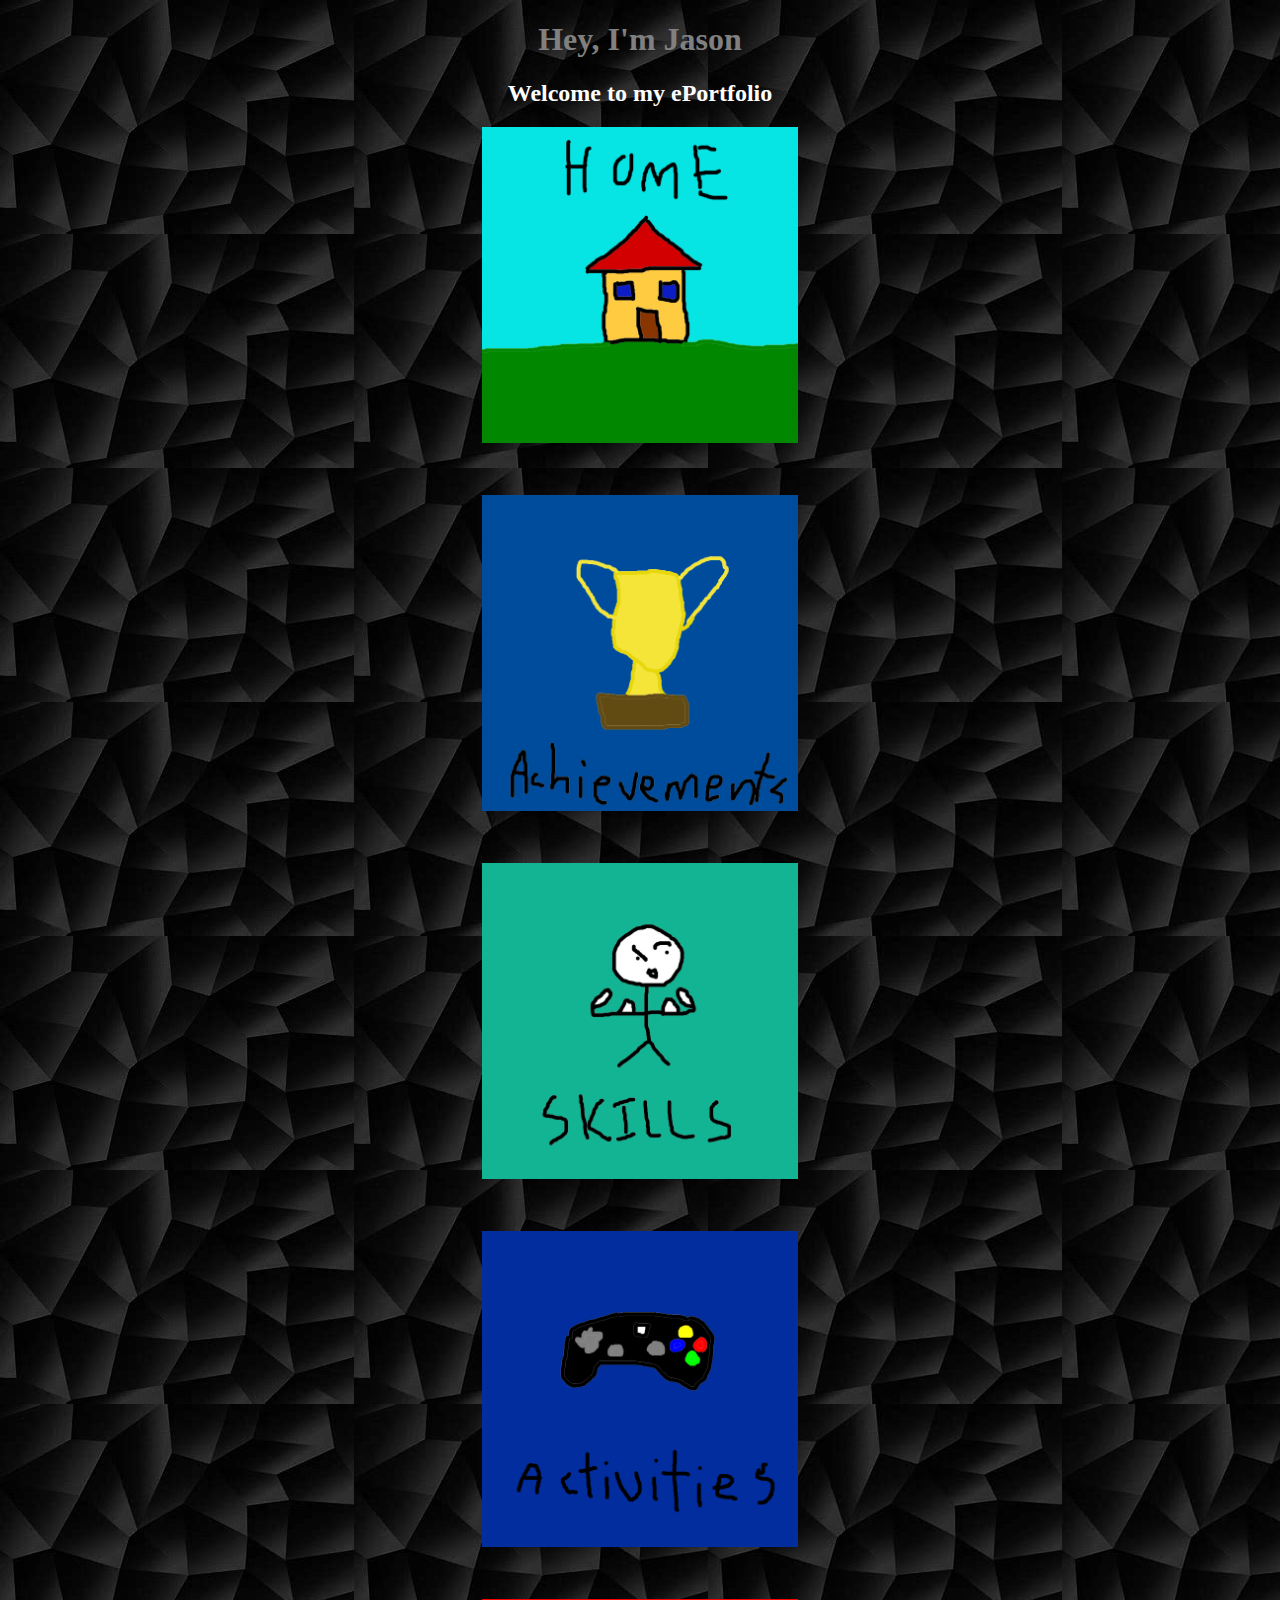
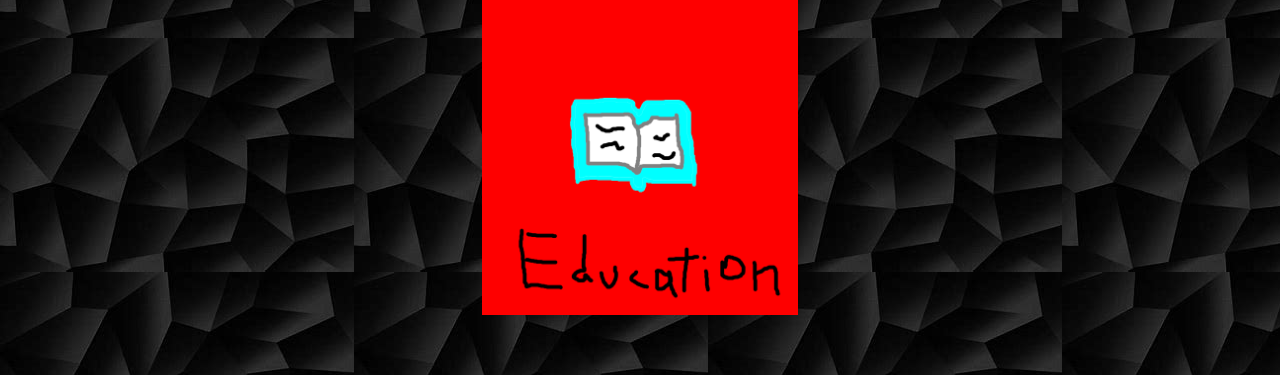
<file: index.html>
<!-- Jason
Web Development 20S
Ms.Hoitink
Pembina Trails Collegiate (PTC)
Last Modified: Oct.18th 2023
  -->
<!DOCTYPE html>
<html lang="en-us">
  <head>
    <meta charset="UTF-8" />
    <meta name="viewport" content="width=device-width, initial-scale=1.0" />
    <title>My ePortfolio</title>
    <!-- creates internal stylesheet -->
    <style>
      .center {
        display: block;
        margin-left: auto;
        margin-right: auto;
        width: 25%;
      }
      body {
        background-image: url("Images/blackbackground.jpg");
      }
      #grey-header {
        color: grey;
      }
    </style>
    <!-- links the external stylesheet to the webpage -->
    <link rel="stylesheet" href="stylesheets/css-page-styles.css" />
  </head>

  <body>
    <header>
      <h1 id="grey-header">Hey, I'm Jason</h1>
      <h2>Welcome to my ePortfolio</h2>
    </header>

    <!-- sets the images as clickable links -->
    <a href="file:///D:/WebDev/Web-Project-2/index.html"
      ><img
        src="Images/realhome.jpg"
        alt="yellow house with a red roof on green grass and a clear teal sky as a background home button"
        class="center"
    /></a>
    <br /><br />
    <a href="file:///D:/WebDev/Web-Project-2/achievements.html"
      ><img
        src="Images/realachievements.jpg"
        alt="a trophy achievements button"
        class="center"
    /></a>
    <br /><br />
    <a href="file:///D:/WebDev/Web-Project-2/skills.html"
      ><img
        src="Images/realskills.jpg"
        alt="a person flexing their biceps skills button"
        class="center"
    /></a>
    <br /><br />
    <a href="file:///D:/WebDev/Web-Project-2/activities.html"
      ><img
        src="Images/activities.jpg"
        alt="a game controller activities button"
        class="center"
    /></a>
    <br /><br />
    <a href="file:///D:/WebDev/Web-Project-2/education.html"
      ><img
        src="Images/education.jpg"
        alt="a teal book education background"
        class="center"
    /></a>
    <br /><br />
  </body>
</html>
</file>
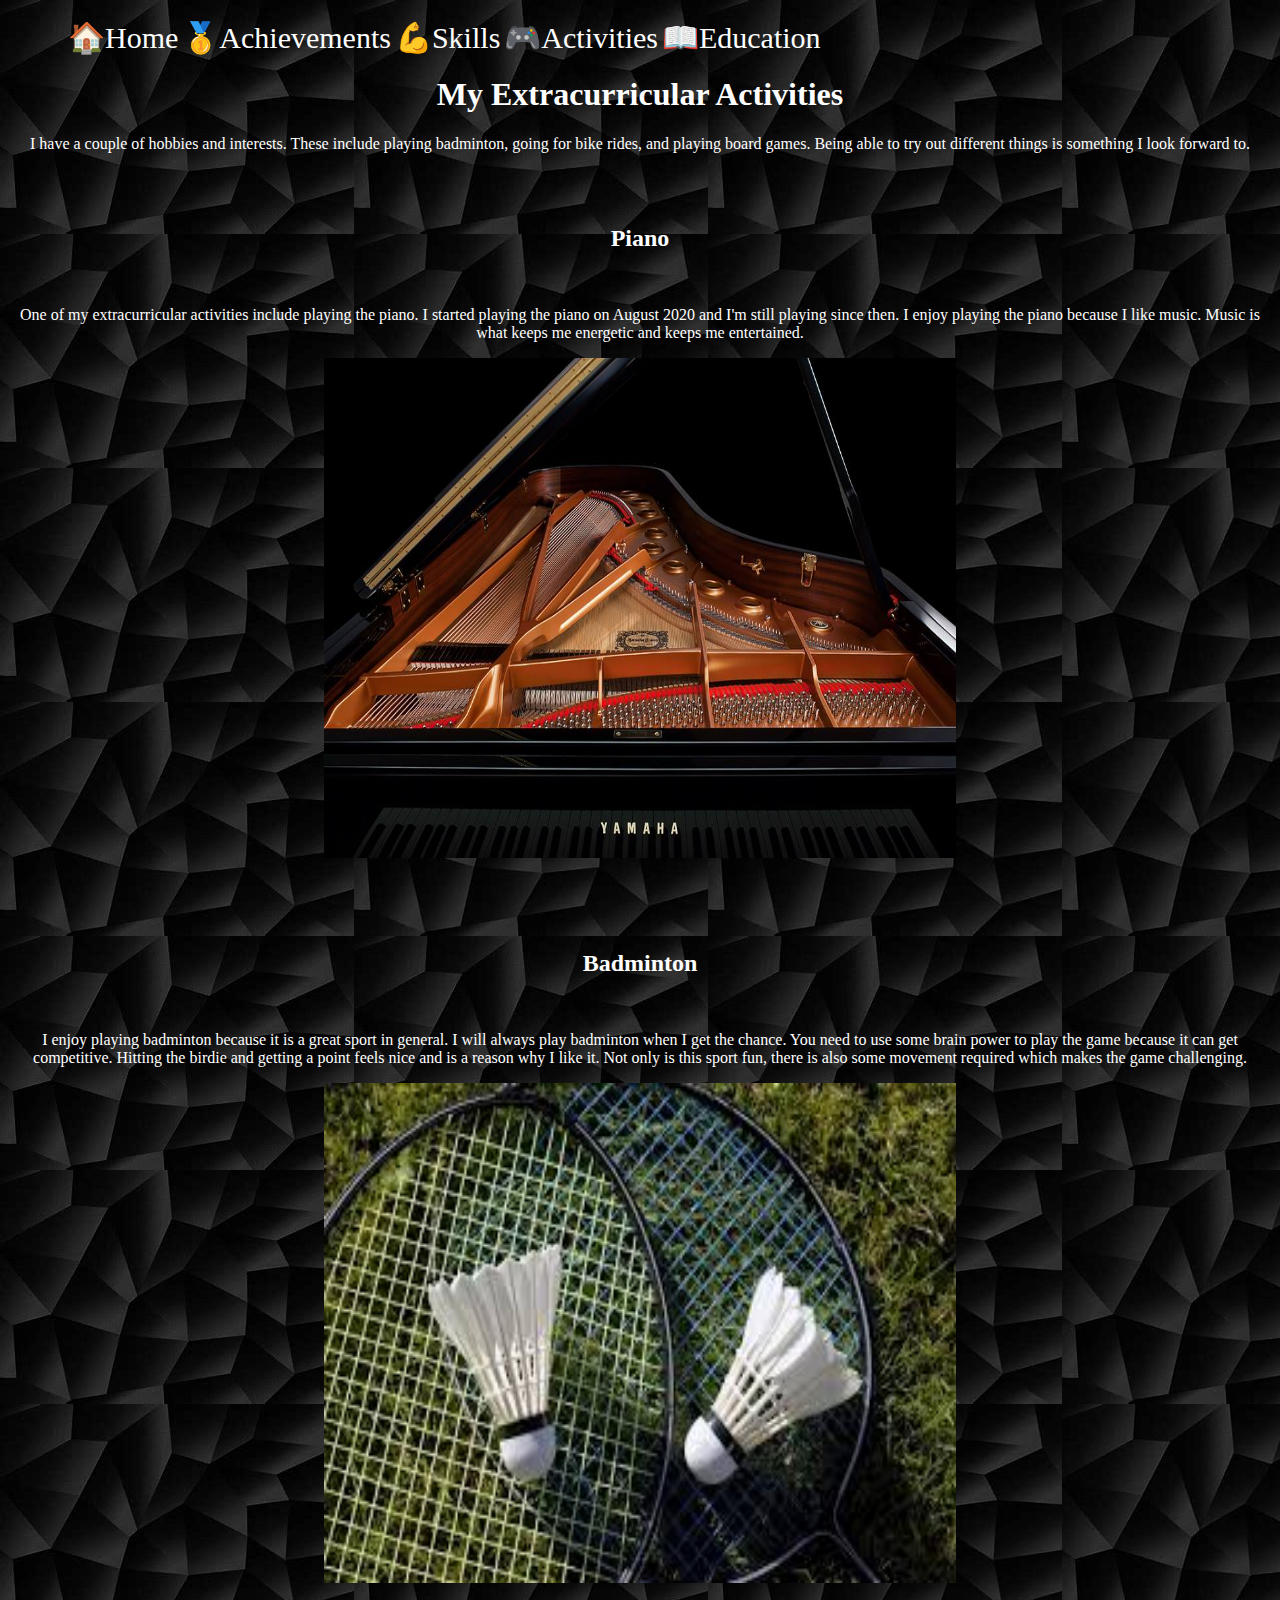
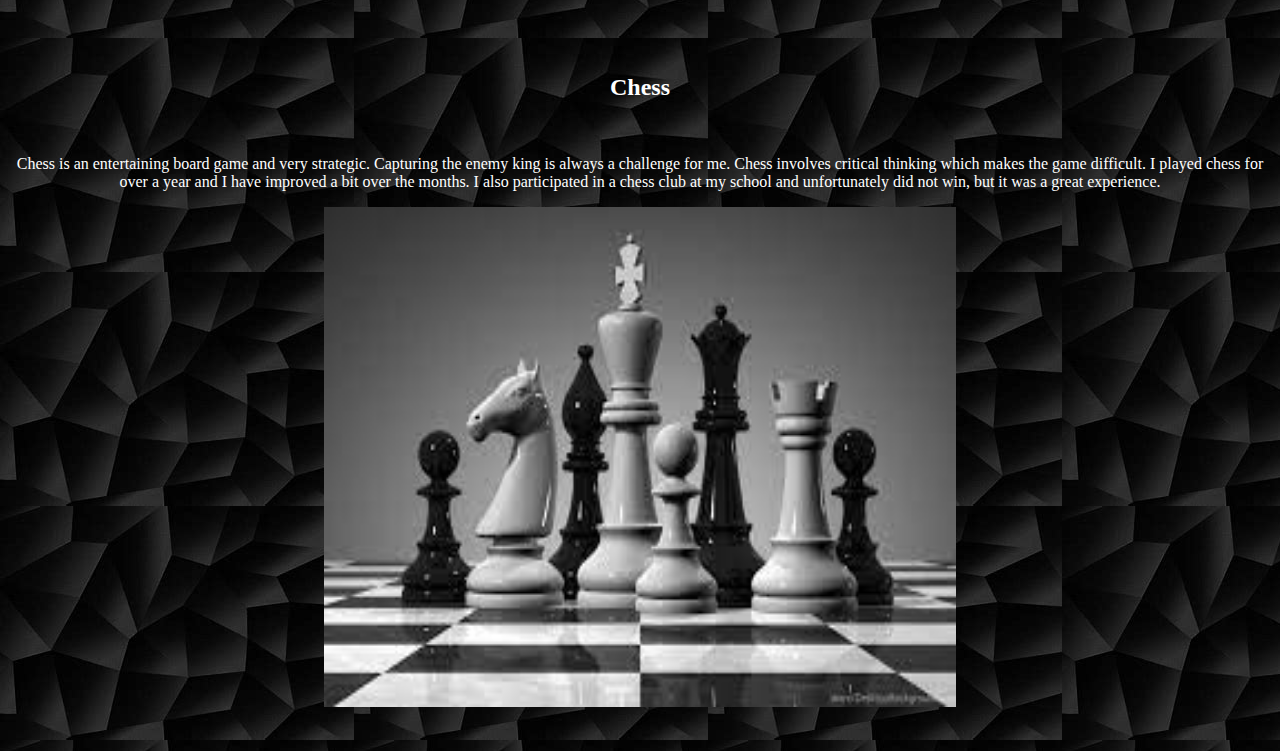
<file: activities.html>
<!DOCTYPE html>
<html lang="en-us">
  <head>
    <meta charset="UTF-8" />
    <meta name="viewport" content="width=device-width, initial-scale=1.0" />
    <title>Activities</title>
    <!-- style sheet for the webpage -->
    <style>
      body {
        background-image: url("Images/blackbackground.jpg");
      }
      .center {
        display: block;
        margin-left: auto;
        margin-right: auto;
        width: 50%;
      }
    </style>
    <!-- links the external stylesheet to the webpage -->
    <link rel="stylesheet" href="stylesheets/css-page-styles.css" />
  </head>

  <body>
    <!-- nav bar -->
    <nav>
      <ul>
        <li><a href="file:///D:/WebDev/Web-Project-2/index.html">🏠Home</a></li>
        <li>
          <a href="file:///D:/WebDev/Web-Project-2/achievements.html"
            >🥇Achievements</a
          >
        </li>
        <li>
          <a href="file:///D:/WebDev/Web-Project-2/skills.html">💪Skills</a>
        </li>
        <li>
          <a href="file:///D:/WebDev/Web-Project-2/activities.html"
            >🎮Activities</a
          >
        </li>
        <li>
          <a href="file:///D:/WebDev/Web-Project-2/education.html"
            >📖Education</a
          >
        </li>
      </ul>
    </nav>

    <header>
      <h1>My Extracurricular Activities</h1>
      <p>
        I have a couple of hobbies and interests. These include playing
        badminton, going for bike rides, and playing board games. Being able to
        try out different things is something I look forward to.
      </p>
    </header>

    <main>
      <div>
        <br /><br />
        <h2>Piano</h2>
        <br />
        <p>
          One of my extracurricular activities include playing the piano. I
          started playing the piano on August 2020 and I'm still playing since
          then. I enjoy playing the piano because I like music. Music is what
          keeps me energetic and keeps me entertained.
        </p>
        <!-- centers the image -->
        <img
          src="Images/piano.jpg"
          alt="a picture of a black grand yamaha piano"
          width="500"
          height="500"
          class="center" />
        <br /><br />
      </div>

      <div>
        <br /><br />
        <h2>Badminton</h2>
        <br />
        <p>
          I enjoy playing badminton because it is a great sport in general. I
          will always play badminton when I get the chance. You need to use some
          brain power to play the game because it can get competitive. Hitting
          the birdie and getting a point feels nice and is a reason why I like
          it. Not only is this sport fun, there is also some movement required
          which makes the game challenging.
        </p>
        <img
          src="Images/badminton.jpg"
          alt="a picture of two birdies on top of two badminton rackets on green grass"
          width="500"
          height="500"
          class="center" />
        <br /><br />
      </div>

      <div>
        <br /><br />
        <h2>Chess</h2>
        <br />
        <p>
          Chess is an entertaining board game and very strategic. Capturing the
          enemy king is always a challenge for me. Chess involves critical
          thinking which makes the game difficult. I played chess for over a
          year and I have improved a bit over the months. I also participated in
          a chess club at my school and unfortunately did not win, but it was a
          great experience.
        </p>
        <img
          src="Images/chess.jpg"
          alt="2 black pawns 1 black bishop and 1 black queen and 1 white knight 1 white pawn 1 white rook and 1 white king on a black and white chessboard"
          width="500"
          height="500"
          class="center" />
        <br /><br />
      </div>
    </main>
  </body>
</html>
</file>
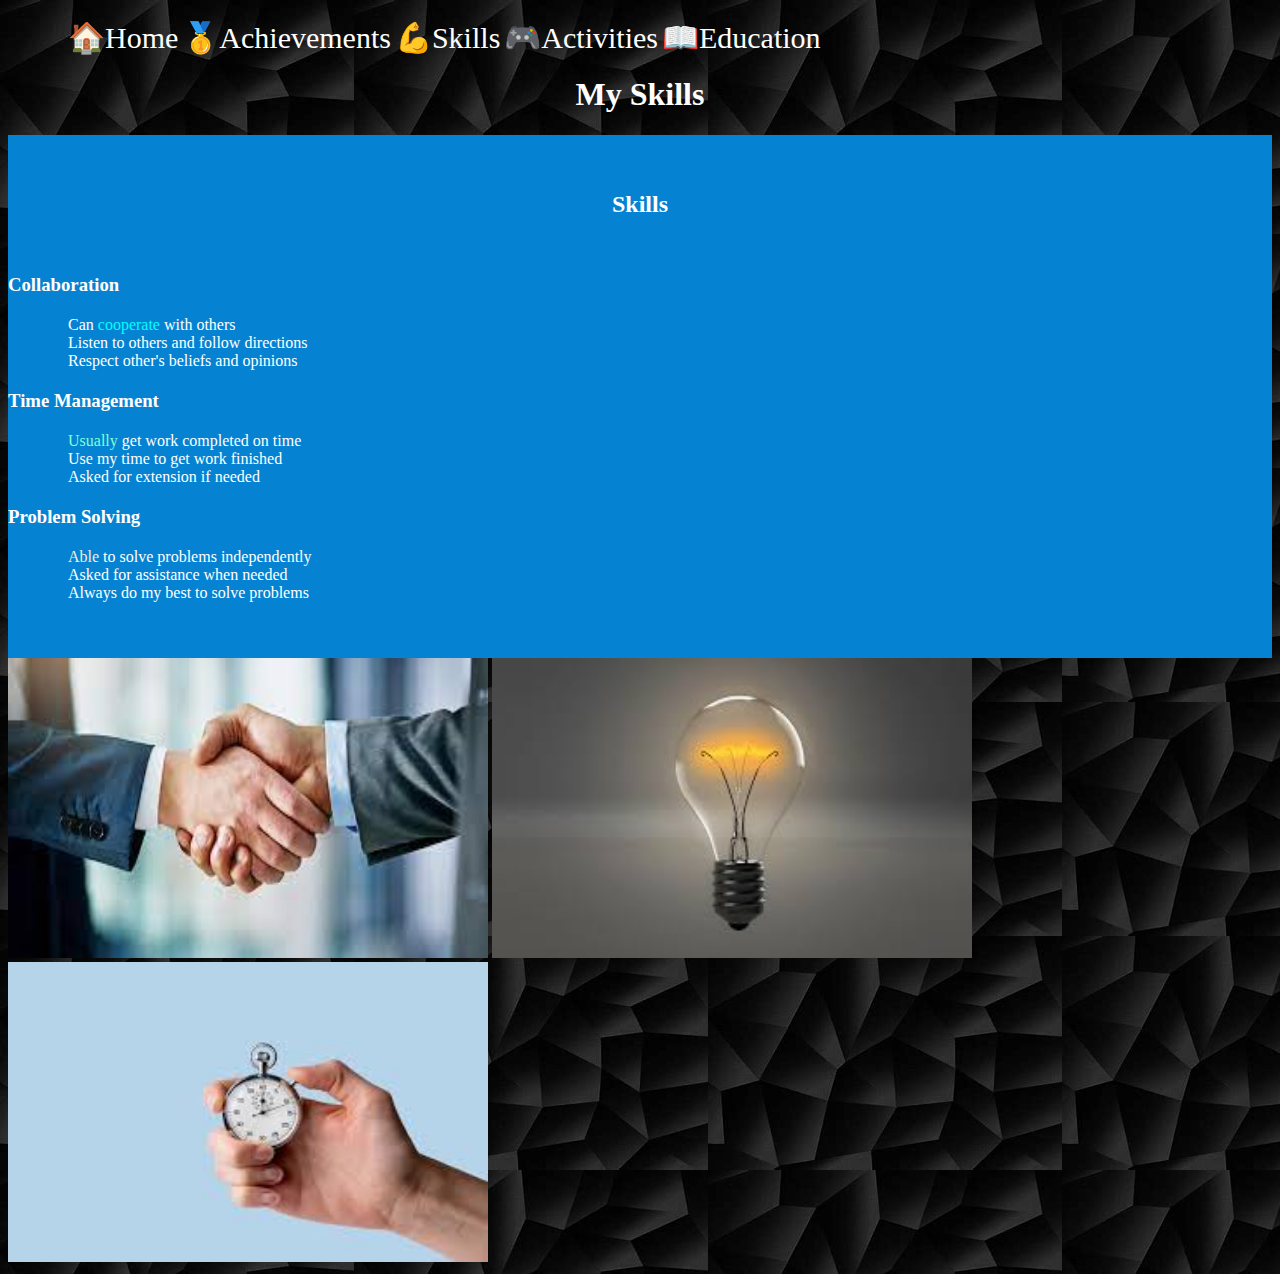
<file: skills.html>
<!DOCTYPE html>
<html lang="en-us">
  <head>
    <meta charset="UTF-8" />
    <meta name="viewport" content="width=device-width, initial-scale=1.0" />
    <title>My Skills</title>
    <!-- internal stylesheet for the webpage -->
    <style>
      .list {
        display: block;
      }
      .skills {
        background-color: #0583d2;
      }
      body {
        background-image: url("Images/blackbackground.jpg");
      }
    </style>
    <!-- link the style sheet to the webpage -->
    <link rel="stylesheet" href="stylesheets/css-page-styles.css" />
  </head>

  <body>
    <!-- nav bar -->
    <nav>
      <ul>
        <li><a href="file:///D:/WebDev/Web-Project-2/index.html">🏠Home</a></li>
        <li>
          <a href="file:///D:/WebDev/Web-Project-2/achievements.html"
            >🥇Achievements</a
          >
        </li>
        <li>
          <a href="file:///D:/WebDev/Web-Project-2/skills.html">💪Skills</a>
        </li>
        <li>
          <a href="file:///D:/WebDev/Web-Project-2/activities.html"
            >🎮Activities</a
          >
        </li>
        <li>
          <a href="file:///D:/WebDev/Web-Project-2/education.html"
            >📖Education</a
          >
        </li>
      </ul>
    </nav>
    <header>
      <h1>My Skills</h1>
    </header>
    <main>
      <!-- class to change the background color of the section-->
      <div class="skills">
        <br /><br />
        <h2>Skills</h2>
        <br />
        <h3>Collaboration</h3>
        <ul>
          <li class="list">
            <!-- makes th text aqua color -->
            Can <span style="color: aqua">cooperate</span> with others
          </li>
          <li class="list">Listen to others and follow directions</li>
          <li class="list">Respect other's beliefs and opinions</li>
        </ul>
        <h3>Time Management</h3>
        <ul>
          <li class="list">
            <!-- makes the text aquamarine color -->
            <span style="color: aquamarine">Usually</span> get work completed on
            time
          </li>
          <li class="list">Use my time to get work finished</li>
          <li class="list">Asked for extension if needed</li>
        </ul>
        <h3>Problem Solving</h3>
        <ul>
          <li class="list">
            <!-- makes the text antiquewhite color -->
            <span style="color: antiquewhite">Able</span> to solve problems
            independently
          </li>
          <li class="list">Asked for assistance when needed</li>
          <li class="list">Always do my best to solve problems</li>
        </ul>
        <br /><br />
      </div>

      <img
        src="Images/hand shake.jpg"
        alt="two people shaking hands"
        width="480"
        height="300" />
      <img
        src="Images/lightbulb.jpg"
        alt="a picture of a lightbulb on"
        width="480"
        height="300" />
      <img
        src="Images/timer.jpg"
        alt="a person holding a timer"
        width="480"
        height="300" />
    </main>
  </body>
</html>
</file>
<file: stylesheets/css-page-styles.css>
body {
  background-color: black;
}
h1 {
  color: white;
  text-align: center;
}
h2 {
  color: white;
  text-align: center;
}
h3 {
  color: white;
}
ul {
  list-style-type: none;
  margin: 20px;
}
li {
  display: inline-block;
  color: white;
}
a {
  font-size: 30px;
  text-decoration: none;
  color: white;
}
a:hover {
  color: aquamarine;
}
p {
  color: white;
  text-align: center;
}
</file>
